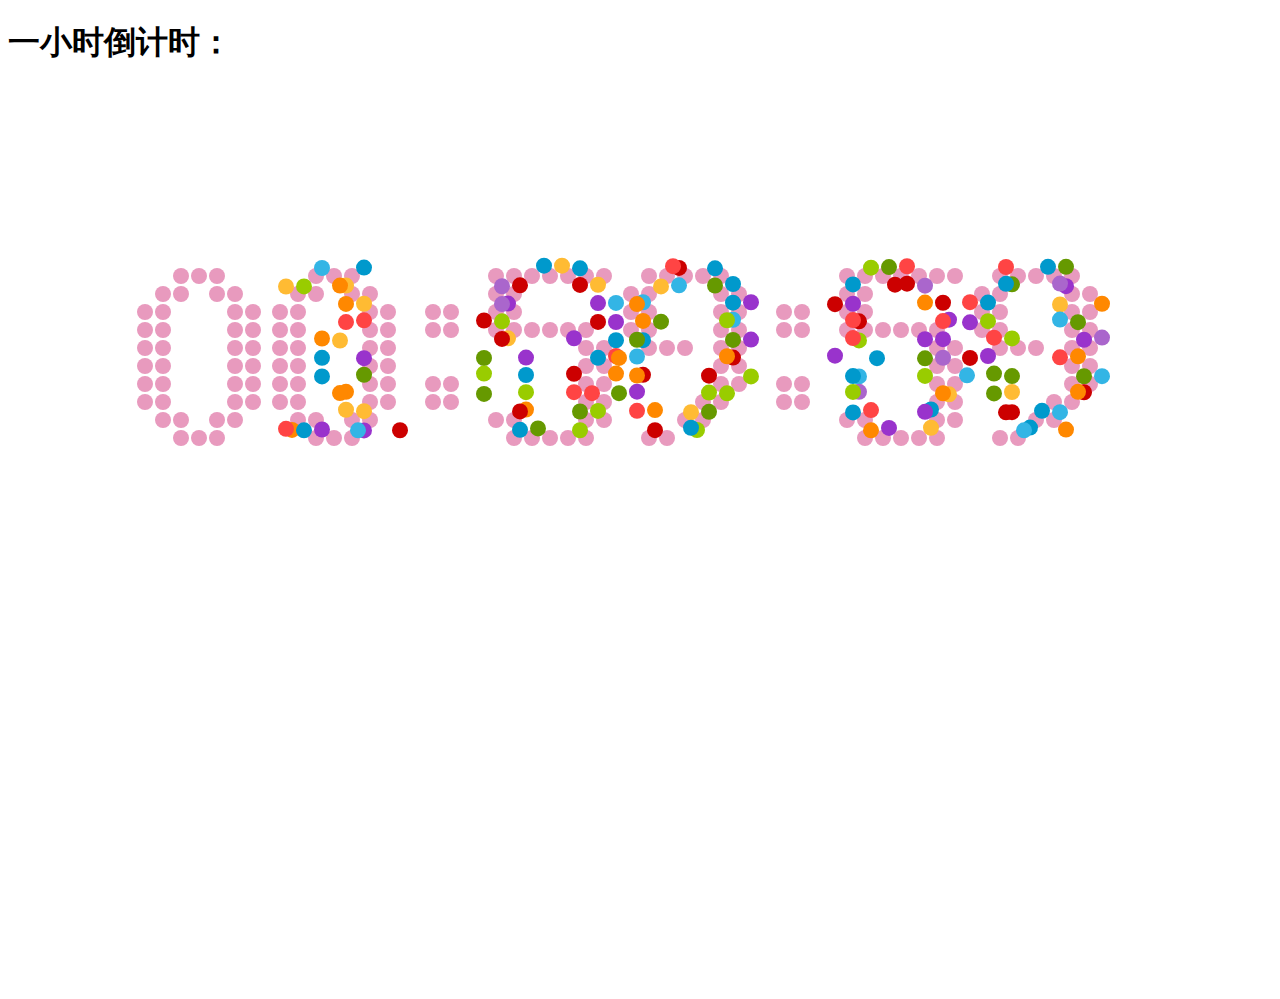
<file: 1/index.html>
﻿<!DOCTYPE html>
<html lang="en">
<head>
	<meta charset="UTF-8">
	<title>倒计时</title>
	<script type="text/javascript" src="js/digit.js"></script>
	<script type="text/javascript" src="js/countdown.js"></script>
</head>
<body style="height: 100%">
	<h1 class="tishi">一小时倒计时：</h1>
	<canvas id="canvas" style="height: 100%">当前浏览器不支持canvas，请更换浏览器后再试</canvas>
</body>
</html>
</file>
